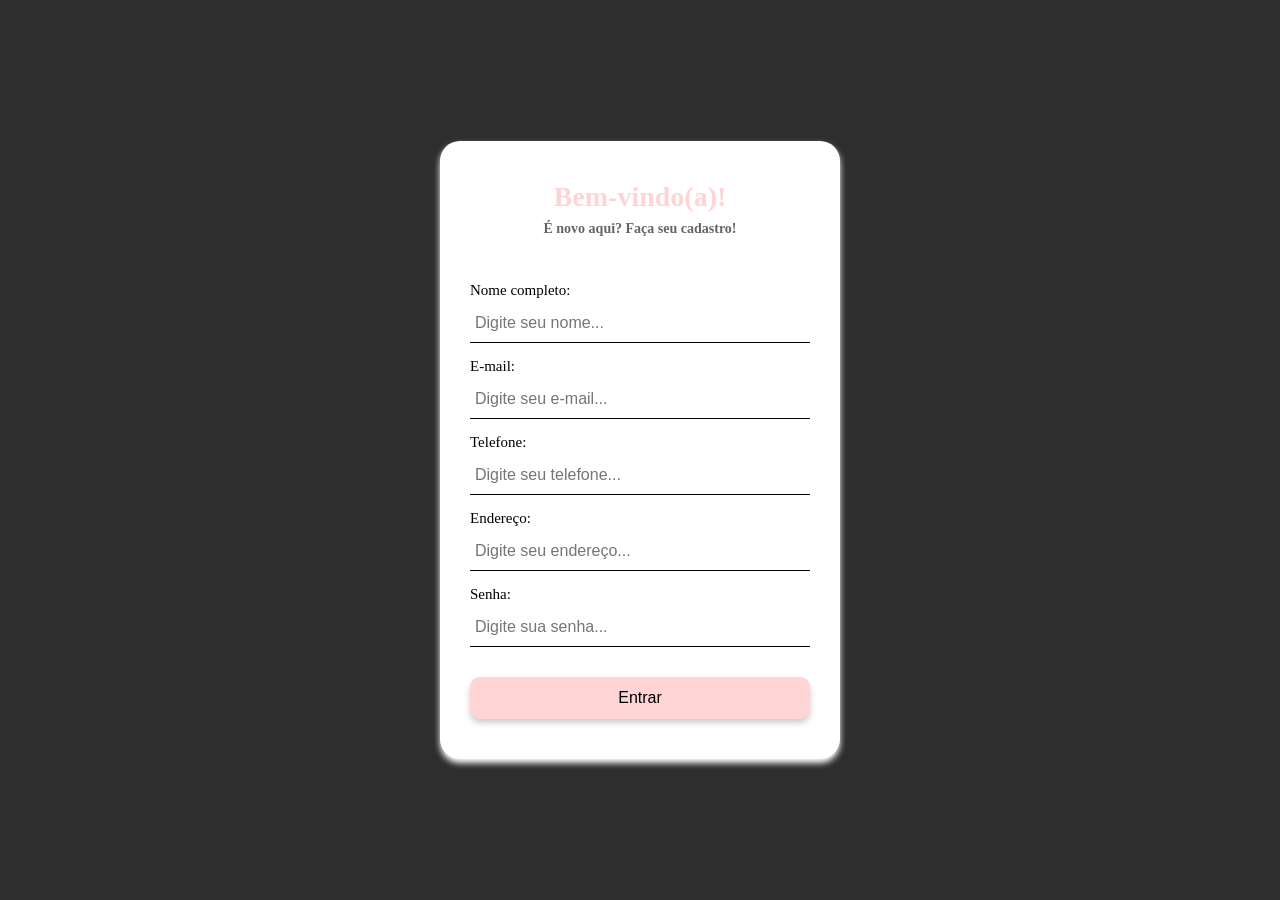
<file: templates/cadastrar.html>
<!DOCTYPE html>
<html lang="pt-br">

<head>
    <meta charset="UTF-8">
    <meta name="viewport" content="width=device-width, initial-scale=1.0">
    <title>cadastrar</title>

    <!-- LINK CSS -->
    <link rel="stylesheet" href="/static/css/cadastrar.css">
</head>


<body>


    <section class="campo-login">
        <div class="frase-inicial">
            <h1 class="texto">Bem-vindo(a)!</h1>
            <h4>É novo aqui? Faça seu cadastro!</h4>
        </div>

        
            <form action="/cadastrar/post" method="post">

                <p>Nome completo:</p>
                <input id="nome" name="nome" type="text" placeholder="Digite seu nome..."><br>

                <p> E-mail:</p>
                <input id="usuario" name="usuario" type="text" placeholder="Digite seu e-mail...">

                <p>Telefone:</p>
                <input id="telefone" name="telefone" type="tel" placeholder="Digite seu telefone..."><br>

                <p>Endereço:</p>
                <input id="endereco" name="endereco" type="text" placeholder="Digite seu endereço..."><br>

                <p>Senha:</p>
                <input id="senha" name="senha" type="password" placeholder="Digite sua senha..."><br>

            <a href="/">
                <button type="submit" class="botao">Entrar</button>
            </a>
            

        </form>
   
    </section>

</body>

</html>
</file>
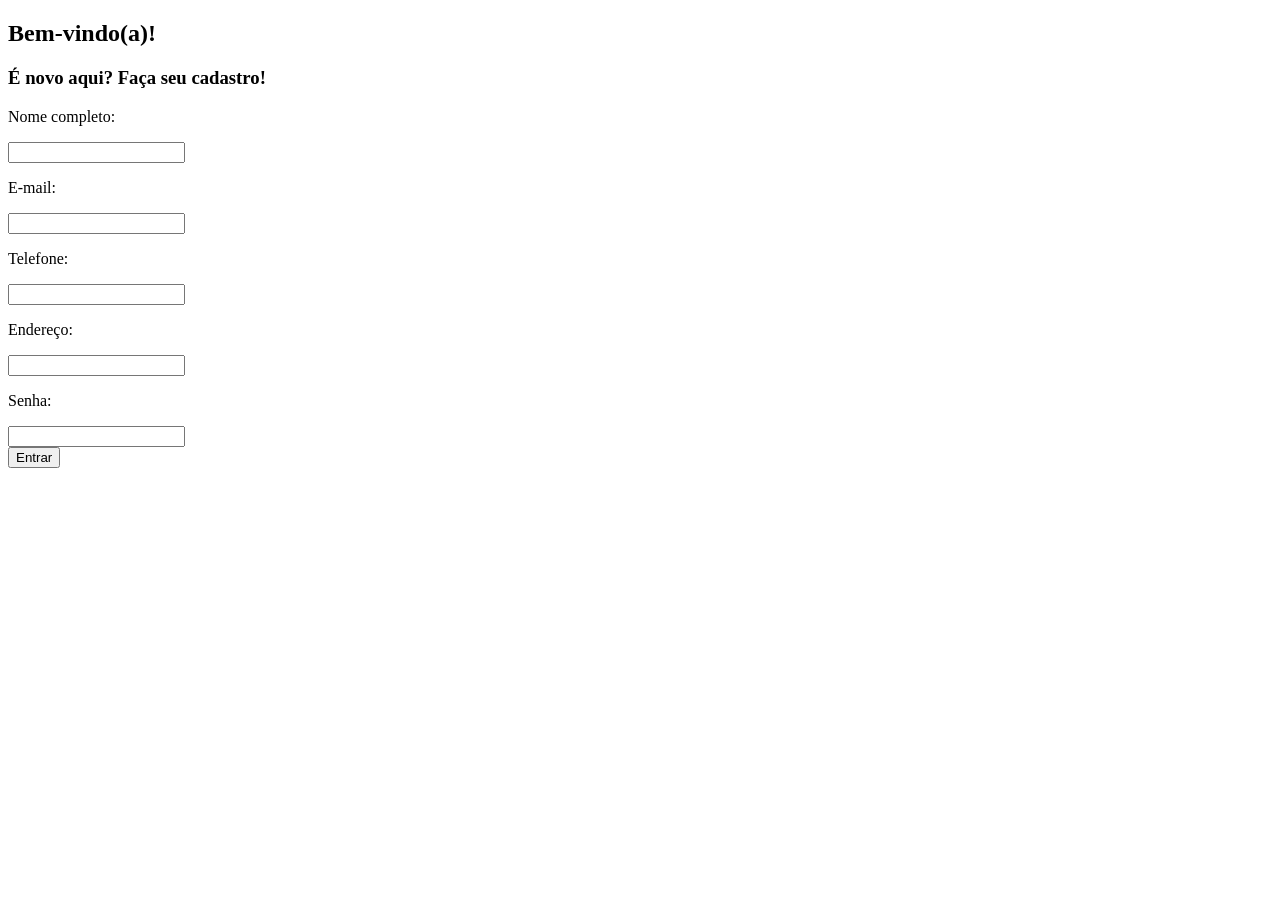
<file: templates/cadastro.html>
<!DOCTYPE html>
<html lang="pt-br">

<head>
    <meta charset="UTF-8">
    <meta name="viewport" content="width=device-width, initial-scale=1.0">
    <title>cadastrar</title>

    <!-- LINK CSS -->
    <link rel="stylesheet" href="">
</head>


<body>


    <section class="campo-login">
        <div class="frase-inicial">
            <h1>Bem-vindo(a)!</h1>
            <h3>É novo aqui? Faça seu cadastro!</h3>
        </div>

        <form action="/cadastrar" method="post">

            <p>Nome completo:</p>
            <input id="nome" name="nome" type="text"><br>

            <p> E-mail:</p>
            <input id="usuario" name="usuario" type="text">

            <p>Telefone:</p>
            <input id="telefone" name="telefone" type="tel"><br>

            <p>Endereço:</p>
            <input id="endereco" name="endereco" type="text"><br>

            <p>Senha:</p>
            <input id="senha" name="senha" type="password"><br>


            <button type="submit">Entrar</button>

        </form>

    </section>

</body>

</html>
</file>
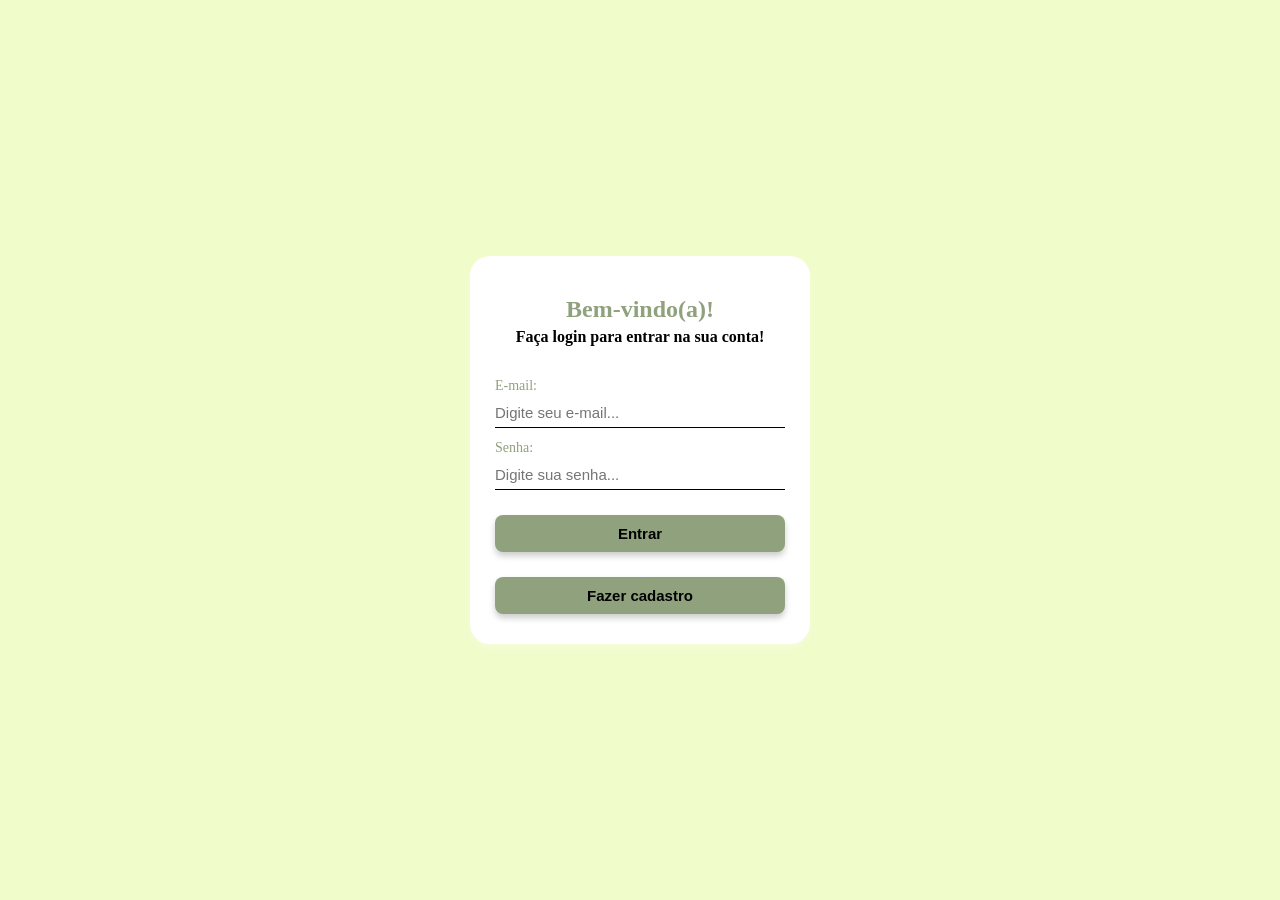
<file: templates/login.html>
<!DOCTYPE html>
<html lang="pt-br">

<head>
    <meta charset="UTF-8">
    <meta name="viewport" content="width=device-width, initial-scale=1.0">
    <title>Login</title>

    <!-- LINK CSS -->
    <link rel="stylesheet" href="/static/css/login.css">
</head>


<body>
    <section class="campo-login">
        <div class="frase-inicial">
            <h1>Bem-vindo(a)!</h1>
            <h4>Faça login para entrar na sua conta!</h4>
        </div>

        <div class="login">
            <form action="/logar" method="post">
                <p> E-mail:</p>
                <input id="usuario" name="usuario" type="text" placeholder="Digite seu e-mail...">

                <p>Senha:</p>
                <input id="senha" name="senha" type="password" placeholder="Digite sua senha..."><br>

                <div class="botao-div">
                    <button type="submit" class="botao">Entrar</button>
                </div>

                <div class="botao-div">
                    <a href="/cadastrar"> <button type="submit" class="botao">Fazer cadastro</button>
                    </a>
                </div>




            </form>
        </div>



    </section>
</body>

</html>
</file>
<file: static/css/cadastrar.css>
* {
    margin: 0;
    padding: 0;
    box-sizing: border-box;
}

body {
    display: flex;
    justify-content: center;
    align-items: center;
    min-height: 100vh;
    background-color: rgb(46, 46, 46);
}

.campo-login {
    border-radius: 20px;
    background-color: rgb(255, 255, 255);
    box-shadow: 0px 4px 6px rgb(255, 255, 255);
    width: 100%;
    max-width: 400px;
    padding: 40px 30px;
    margin: 20px;
}

.frase-inicial {
    display: flex;
    flex-direction: column;
    justify-content: center;
    align-items: center;
    color: rgb(0, 0, 0);
    text-align: center;
    padding-bottom: 30px; 
}

.texto{
    color: #FFD4D4;
    font-size: 28px;
    margin-bottom: 8px;
}

h4 {
    font-size: 14px;
    color: rgb(100, 100, 100);
}

.login {
    width: 100%;
}

p {
    color: rgb(0, 0, 0);
    font-size: 15px;
    margin-top: 15px;
    margin-bottom: 5px;
}

input {
    border: none;             
    outline: none;             
    border-bottom: 1px solid #000000; 
    padding: 10px 5px;            
    width: 100%;               
    background: transparent;
    font-size: 16px;
}

.botao-div {
    display: flex;
    justify-content: center;
    width: 100%;
}

.botao {
    background-color: #FFD4D4;
    box-shadow: 0px 4px 6px rgba(0, 0, 0, 0.2);
    padding: 12px;
    width: 100%; 
    font-size: 16px;
    
    border: none;
    border-radius: 10px;
    margin-top: 30px;
    cursor: pointer;
}

.cadastrar {
    background-color: rgb(44, 32, 32);
    padding: 20px;
    margin: 20px 0;
}


.button-cadastro{
    display: flex;
    justify-content: center;
    align-items: center;
    text-align: center;
    background-color: brown;
}
</file>
<file: static/css/login.css>
* {
    margin: 0;
    padding: 0;
    box-sizing: border-box;
}

body {
    display: flex;
    justify-content: center;
    align-items: center;
    min-height: 100vh;
    background-color: #f0fcca;
}

.campo-login {
    border-radius: 20px;
    background-color: rgb(255, 255, 255);
    box-shadow: 0px 4px 6px rgba(255, 255, 255, 0.3);
    margin: 20px;
    padding: 30px 25px;
    width: 100%;
    max-width: 340px;
}

.frase-inicial {
    display: flex;
    flex-direction: column;
    justify-content: center;
    align-items: center;
    color: rgb(0, 0, 0);
    padding: 10px 0 20px 0;
    text-align: center;
}

.login {
    background-color: rgb(255, 255, 255);
    padding: 0;
    margin: 0;
}

h1 {
    color: #90A17D;
    margin-bottom: 5px;
    font-size: 24px;
}

p {
    color: #90A17D;
    margin-top: 12px;
    margin-bottom: 4px;
    font-size: 14px;
}

input {
    border: none;
    outline: none;
    border-bottom: 1px solid #000000;
    padding: 6px 0;
    width: 100%;
    background: transparent;
    font-size: 15px;
}

form input {
    width: 100%;
}

.botao {
    background-color: #90A17D;
    box-shadow: 0px 4px 6px rgba(0, 0, 0, 0.2);
    padding: 10px;
    width: 100%;
    border: none;
    border-radius: 8px;
    margin-top: 25px;
    cursor: pointer;
    font-size: 15px;
    font-weight: bold;
}
</file>
